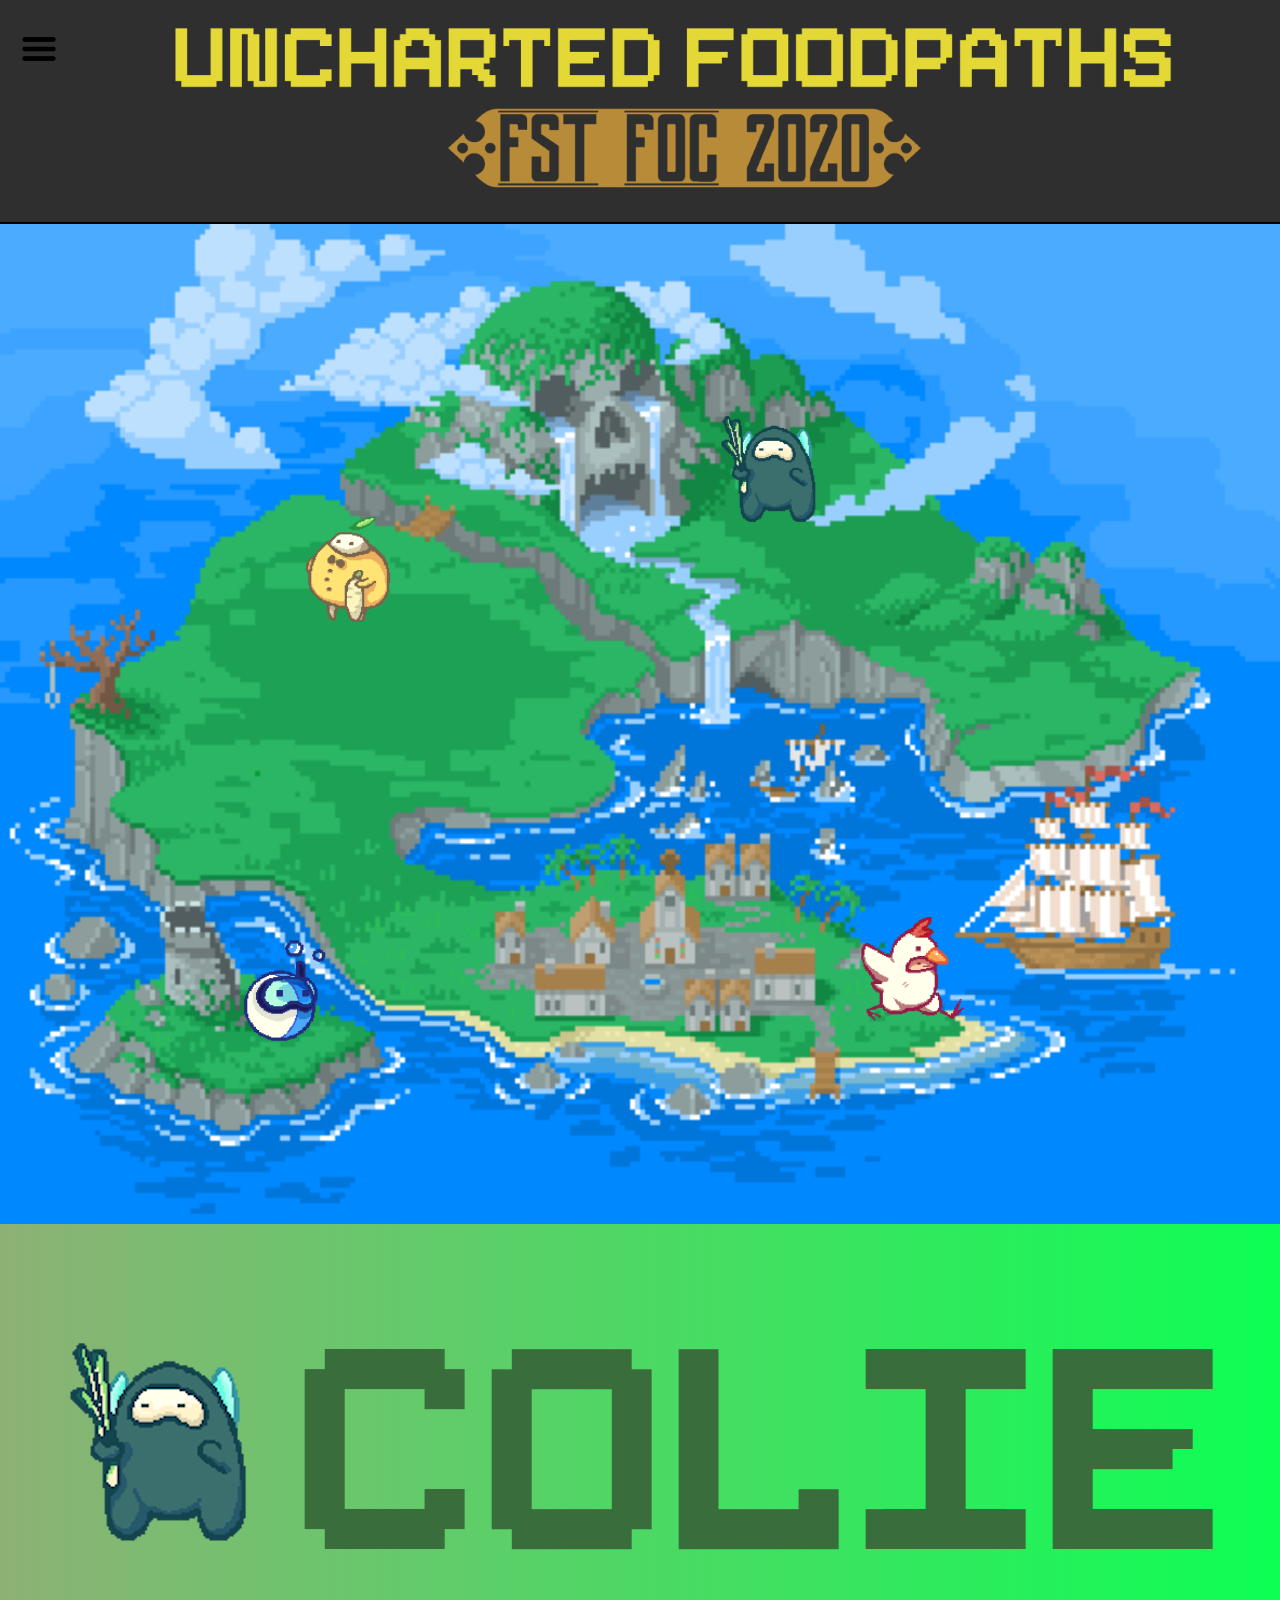
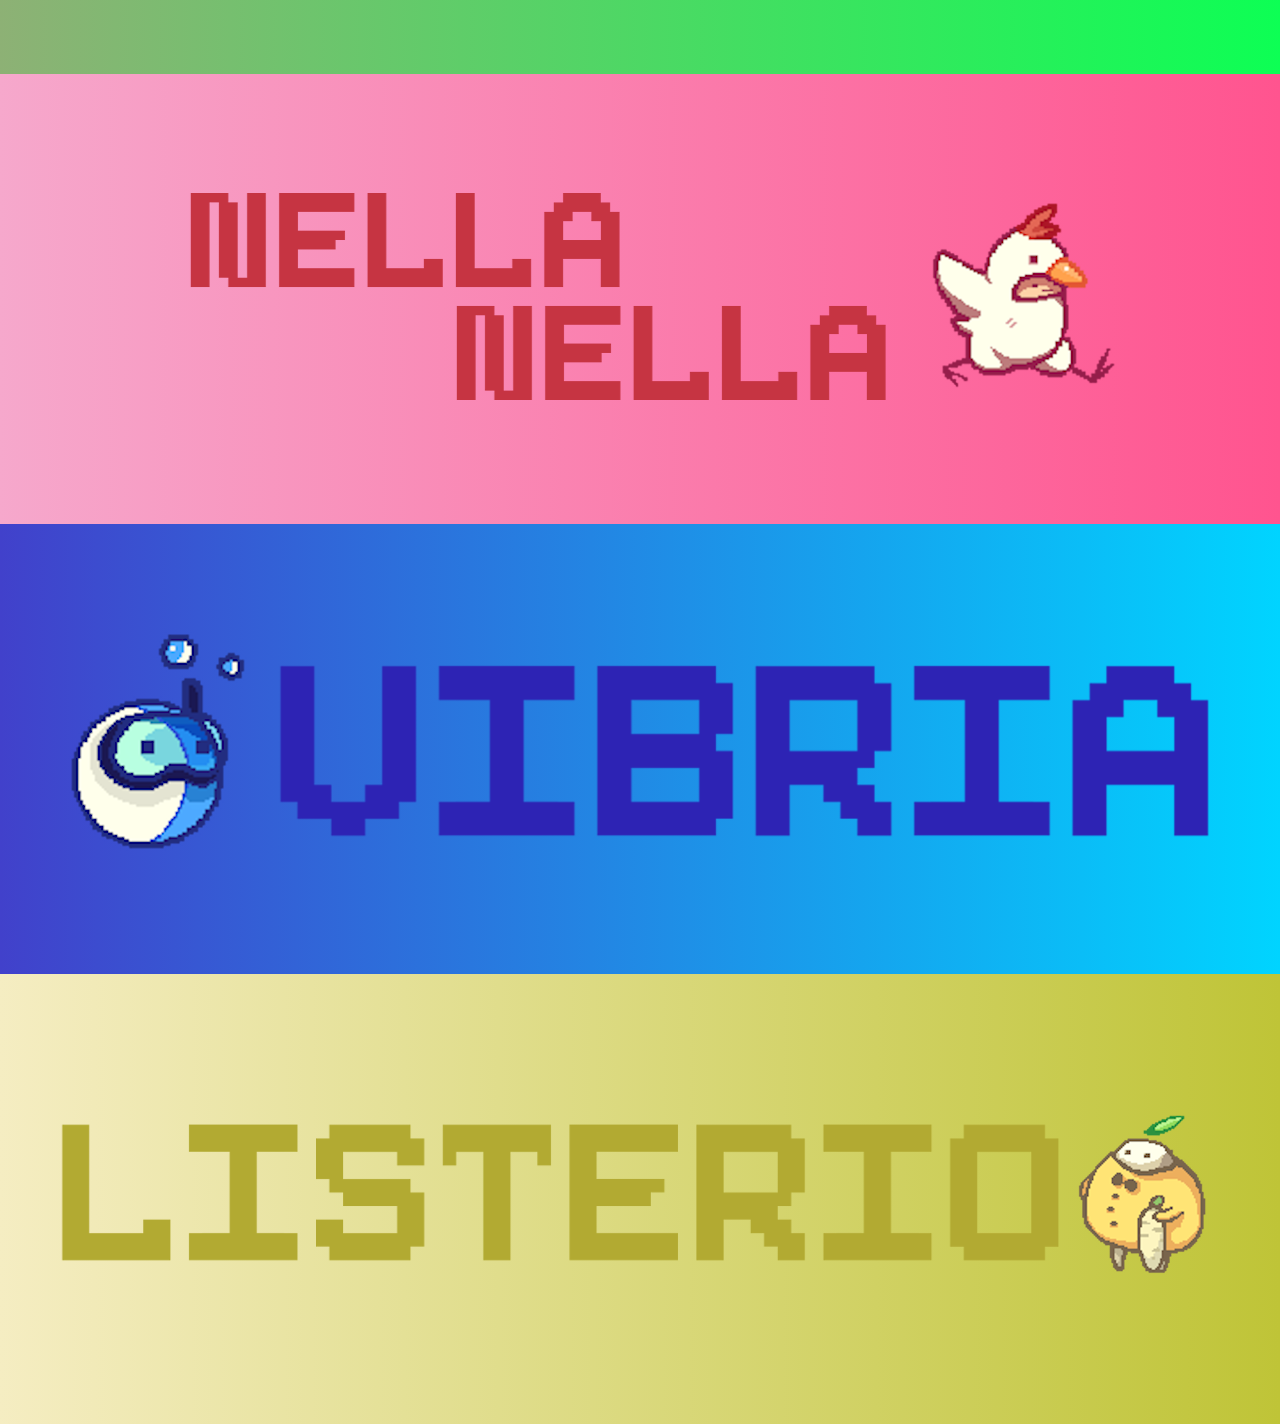
<file: index.html>
<!DOCTYPE html>
<html>
    <head>
        <title>FST FOC 2020</title>
        <meta charset="utf-8">
        <link rel="stylesheet" href="static/style-main.css">
        <link rel="stylesheet" href="static/sidebar.css">
    </head>

<body>

    <input type="checkbox" id='check'>
    <label for="check">
        <img src="static/images/hamburg.png" id="ham">
        <img src="static/images/x.png" id="cancel">
    </label>
    <div class="sidebar">
        <header>MENU</header>
        <ul>
            <li><a href="index.html"><span>Home</span></a></li>
            <li><a href="about.html"><span>About</span></a></li>
            <li><a href="scoreboard.html"><span>Scoreboard</span></a></li>
            <li><a href="activities.html"><span>Activities</span></a></li>
            <li><a href="gallery.html"><span>Gallery</span></a></li>
        </ul>
    </div>

<div class="mainbody">
    <div class='header-wrapper'>
        <div class='header'>
            <a href="index.html" class='uc'>
                <img src="static/images/foc-banner.png" alt="">
            </a>
        </div>
    </div>

    <div class='bannerstart'>
        <div class='map-wrapper'>
            <img src="static/images/island.png" alt="no" class='map'>

            <a href="colie.html">
                <img src="static/images/colie.PNG" alt="no" class='colieicon icon'>
            </a>

            <a href="nella.html">
                <img src="static/images/nella.PNG" alt="no" class='nellaicon icon'>
            </a>

            <a href="vibria.html">
                <img src="static/images/vibria.PNG" alt="no" class='vibriaicon icon'>
            </a>

            <a href="listerio.html">
                <img src="static/images/listerio.PNG" alt="no" class='listerioicon icon'>
            </a>
        </div>
        
        <div class='banner-wrapper colie'>
            <a href="colie.html">
                <img src="static/images/coliebanner.png" alt="s" class='banner'>
            </a>
        </div>

        <div class='banner-wrapper nella'>
            <a href="nella.html">        
                <img src="static/images/nellabanner.png" alt="s" class='banner'>
            </a>
        </div>

        <div class='banner-wrapper vibria'>
            <a href="vibria.html">            
                <img src="static/images/vibriabanner.png" alt="s" class='banner'>         
            </a>
        </div>

        <div class='banner-wrapper listerio'>
            <a href="vibria.html">
                <img src="static/images/listeriobanner.png" alt="s" class='banner'>
            </a>
        </div>
    </div>

</div>

</body>
</html>
</file>
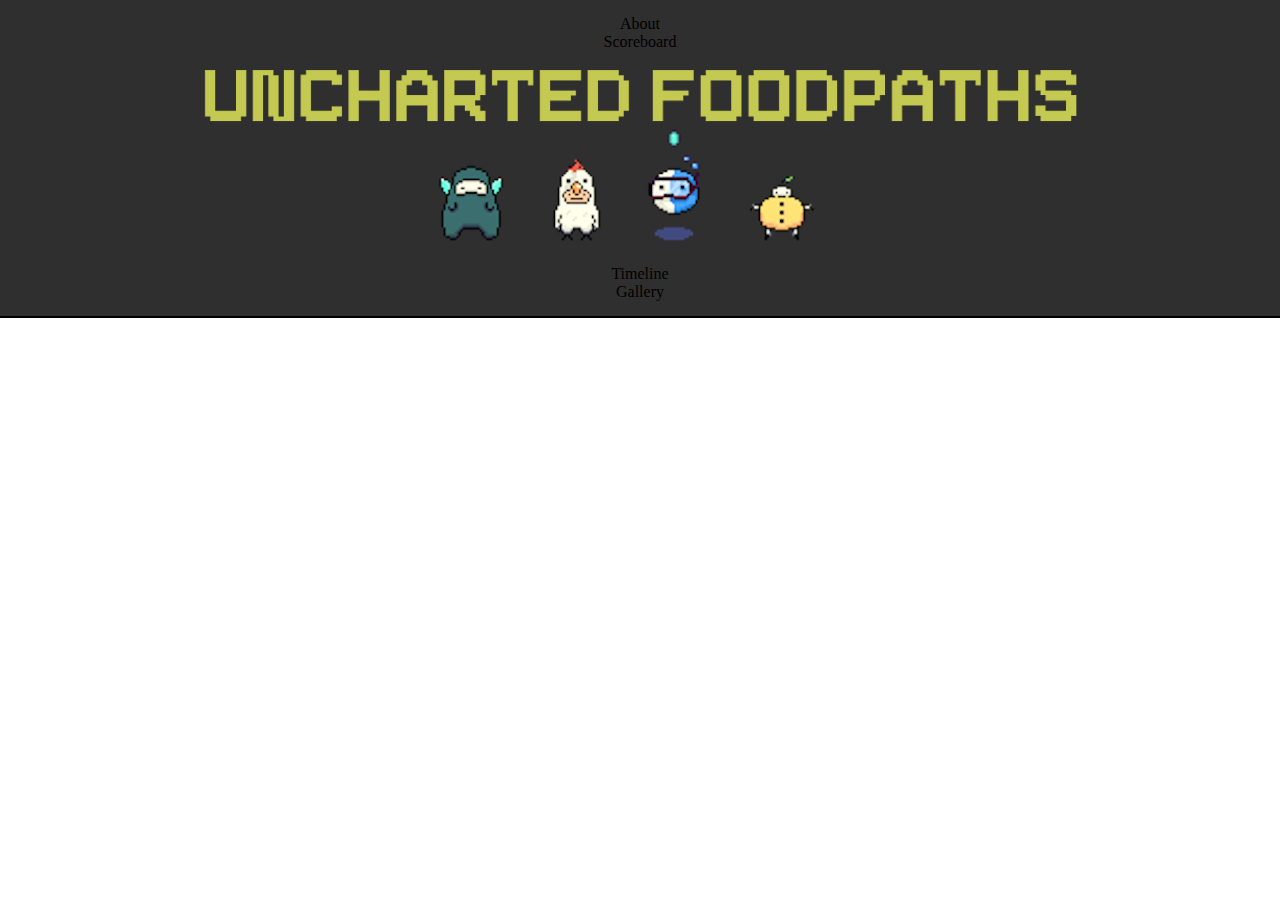
<file: about.html>
<!DOCTYPE html>
<html>
    <head>
        <title>FST FOC 2020</title>
        <meta charset="utf-8">
        <link rel="stylesheet" href="static/style-main.css">
    </head>

    <body>
        <div class='header-wrapper'>
        <div class='header'>
            <div class='text-buttons'>
            <a href="about.html" class='button'>
                <div class='button-wrapper'>
                    <div class='button-txt'>About</div>
                </div>
            </a>
            <a href='scoreboard.html' class='button'>
                    <div class='button-wrapper'>
                        <div class='button-txt'>Scoreboard</div>
                    </div>
            </a>
            </div>
            
            <a href="index.html" class='uc'>
                <div><img src="static/images/uncharted.png" alt="" class='uncharted'></div>
            </a>
            
            <div class='text-buttons'>
            <a href="timeline.html" class='button'>
                <div class='button-wrapper'>
                    <div class='button-txt'>Timeline</div>
                </div>
            </a>

            <a href="gallery.html" class='button'>
                <div class='button-wrapper'>
                    <div class='button-txt'>Gallery</div>
                </div>
            </a>
            </div>
        </div>
    </div>
    </body>
</html>
</file>
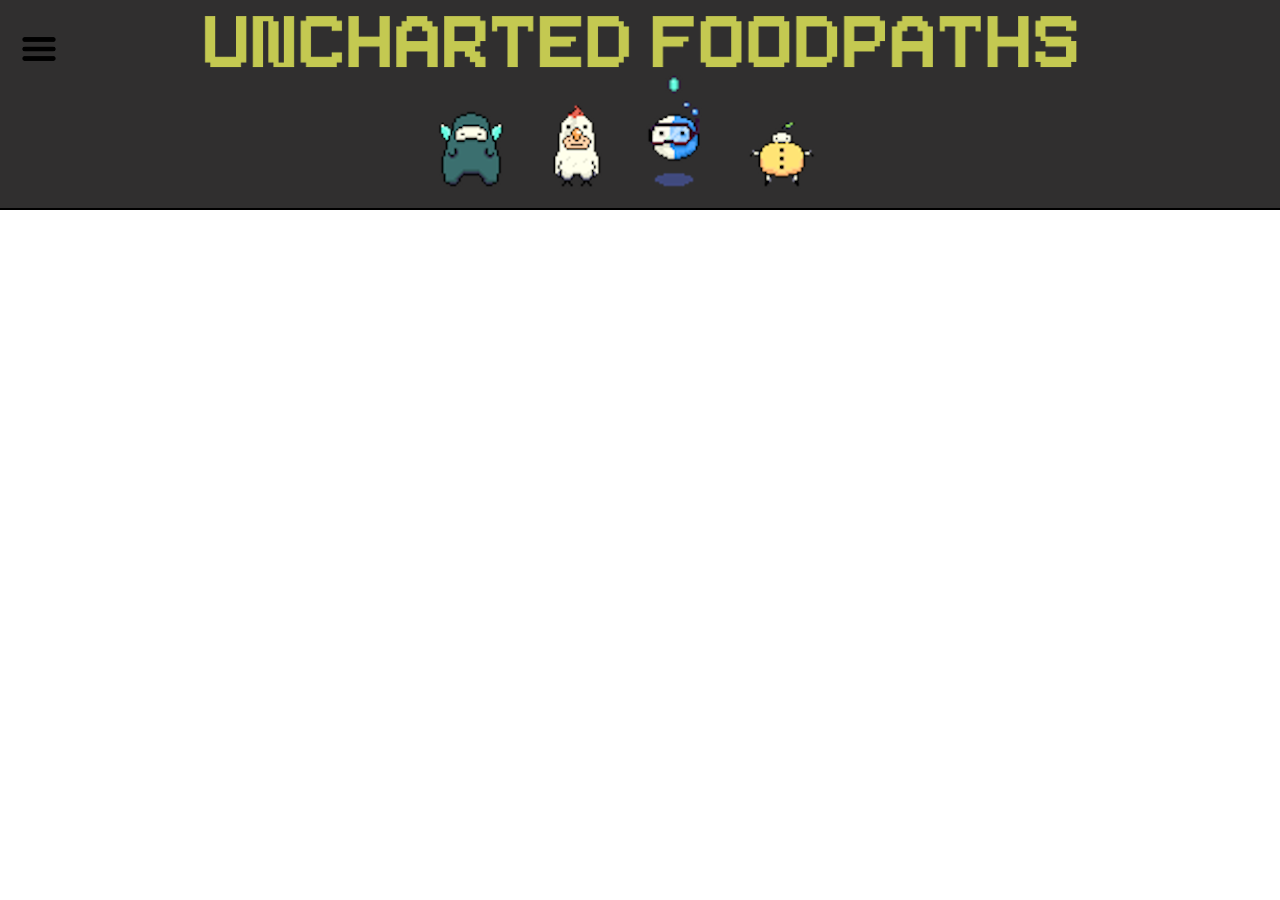
<file: activities.html>
<!DOCTYPE html>
<html>
    <head>
        <title>FST FOC 2020</title>
        <meta charset="utf-8">
        <link rel="stylesheet" href="static/style-main.css">
        <link rel="stylesheet" href="static/sidebar.css">
    </head>

<body>

    <input type="checkbox" id='check'>
    <label for="check">
        <img src="static/images/hamburg.png" id="ham">
        <img src="static/images/x.png" id="cancel">
    </label>
    <div class="sidebar">
        <header>MENU</header>
        <ul>
            <li><a href="index.html"><span>Home</span></a></li>
            <li><a href="about.html"><span>About</span></a></li>
            <li><a href="scoreboard.html"><span>Scoreboard</span></a></li>
            <li><a href="activities.html"><span>Activities</span></a></li>
            <li><a href="gallery.html"><span>Gallery</span></a></li>
        </ul>
    </div>

<div class="mainbody">
    <div class='header-wrapper'>
        <div class='header'>
            <a href="index.html" class='uc'>
                <img src="static/images/uncharted.png" alt="" class='uncharted'>
            </a>
        </div>
    </div>

</div>
</body>
</html>
</file>
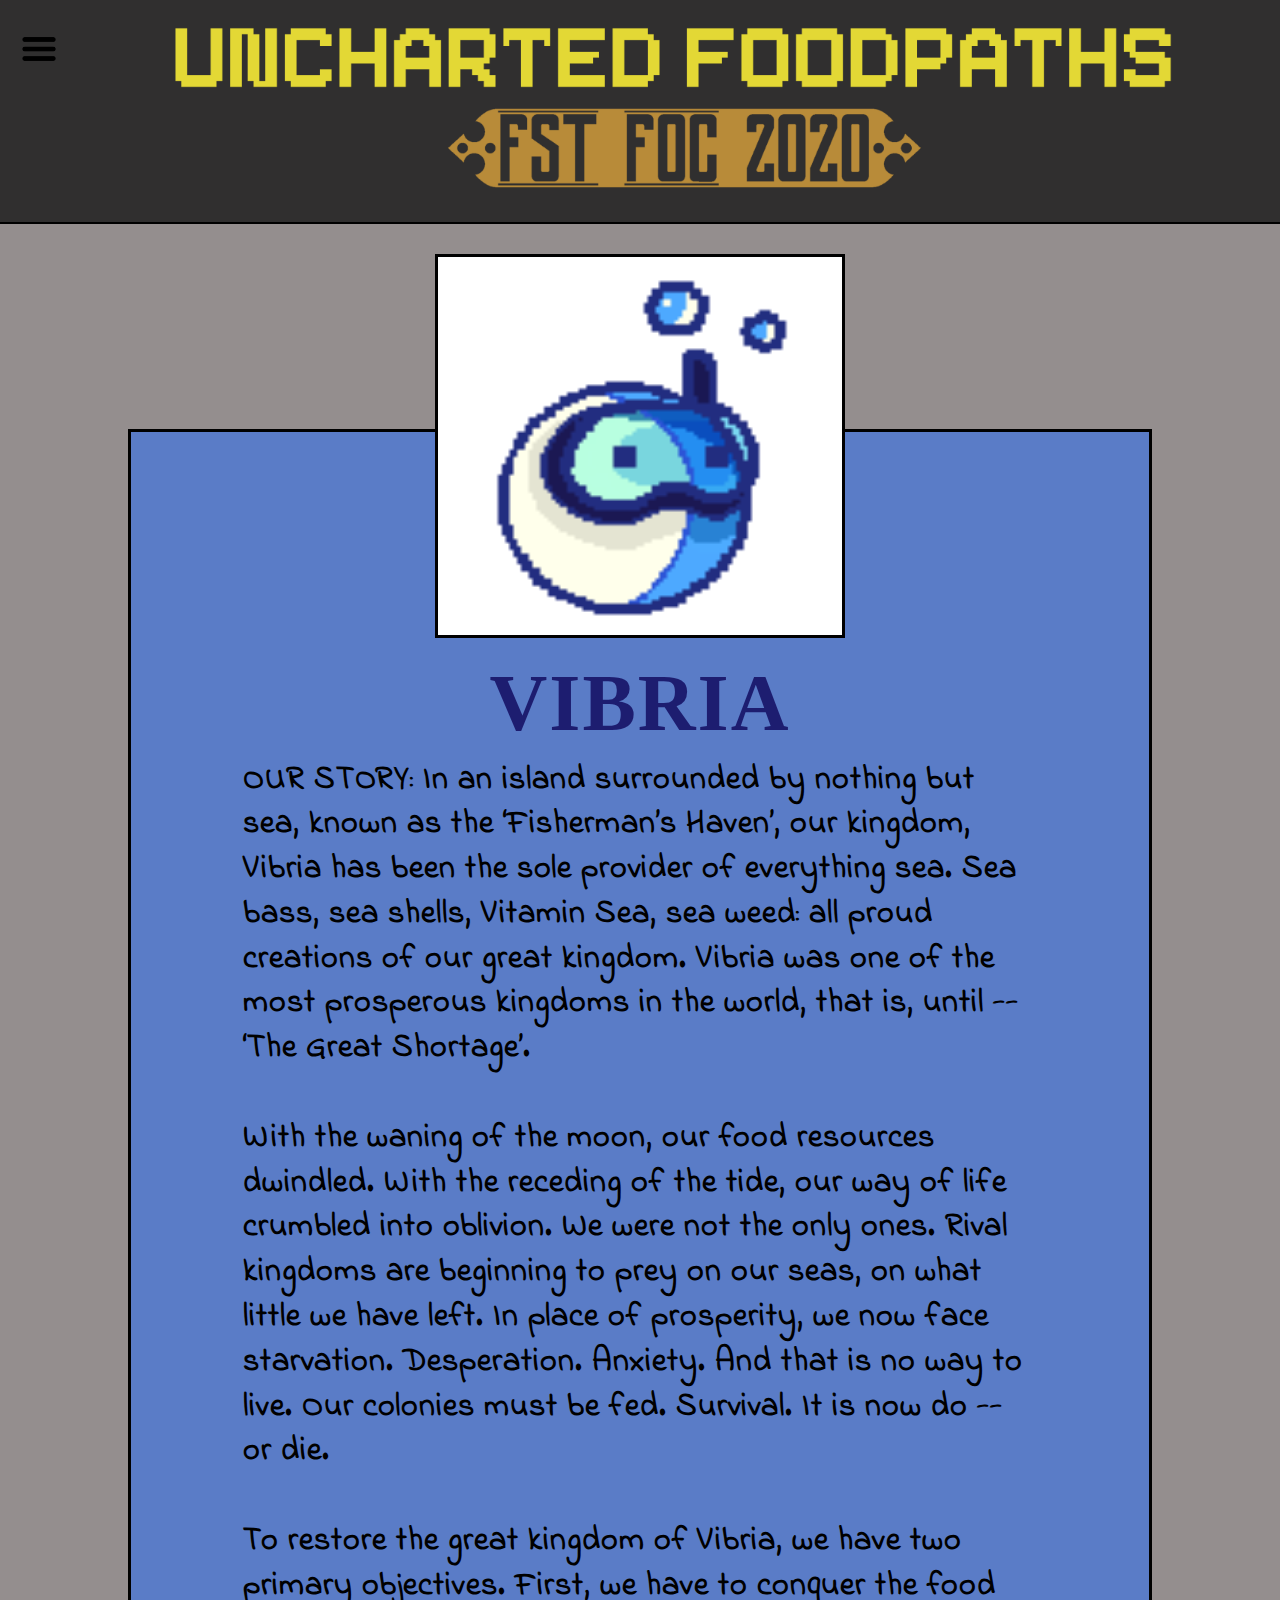
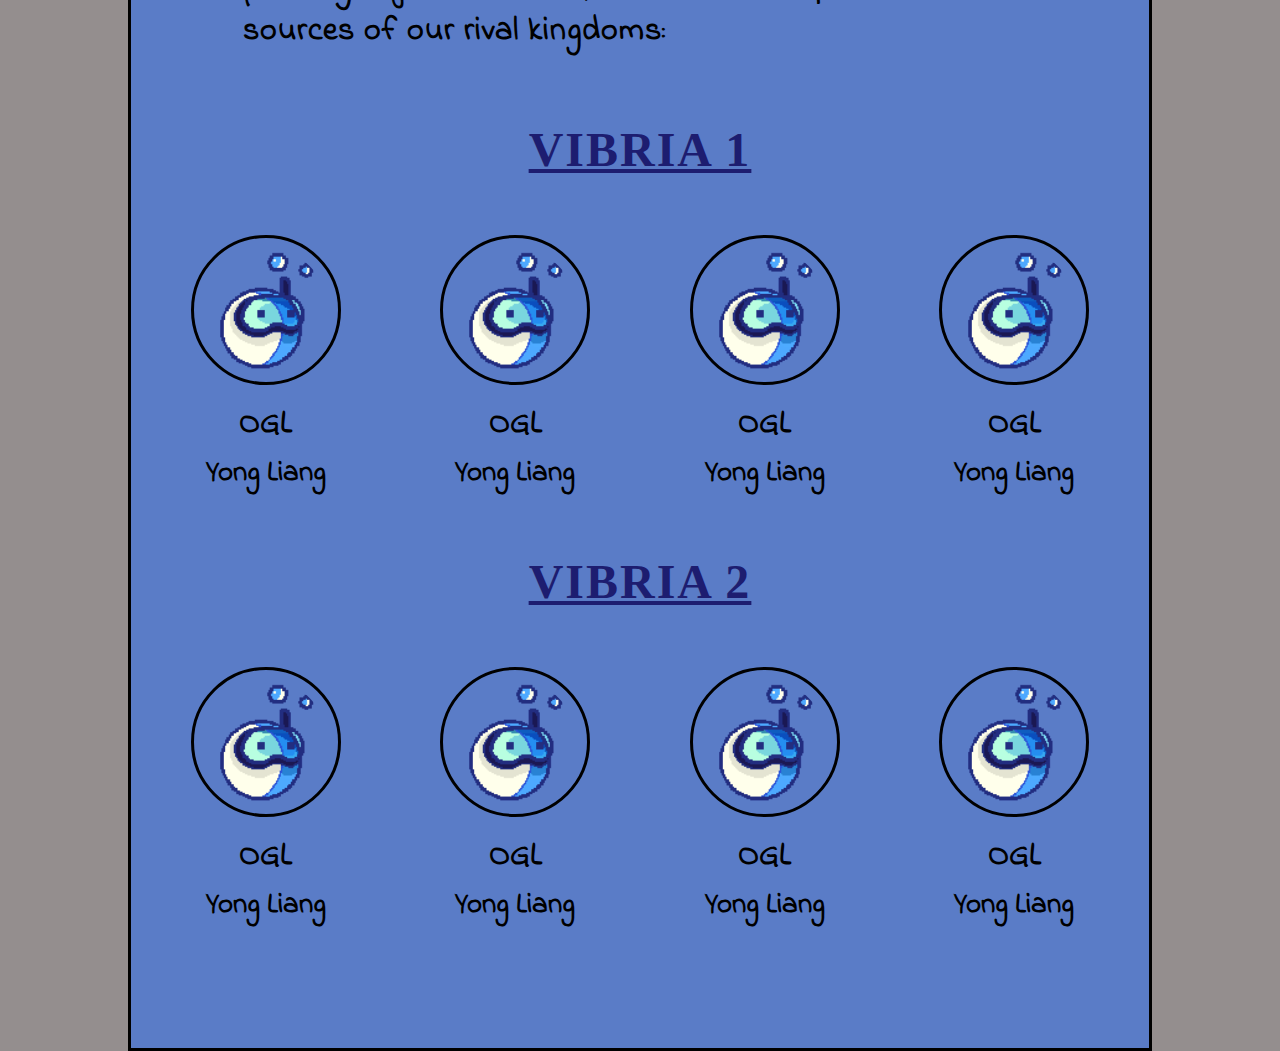
<file: colie.html>
<!DOCTYPE html>
<html>
    <head>
        <title>FST FOC 2020</title>
        <meta charset="utf-8">
        <link rel="stylesheet" href="static/style-main.css">
        <link rel="stylesheet" href="static/sidebar.css">
        <link rel="stylesheet" href="static/style-profile.css">
        <link href="https://fonts.googleapis.com/css2?family=Indie+Flower&family=Permanent+Marker&display=swap" rel="stylesheet">
    </head>

<body>

    <input type="checkbox" id='check'>
    <label for="check">
        <img src="static/images/hamburg.png" id="ham">
        <img src="static/images/x.png" id="cancel">
    </label>
    <div class="sidebar">
        <header>MENU</header>
        <ul>
            <li><a href="index.html"><span>Home</span></a></li>
            <li><a href="about.html"><span>About</span></a></li>
            <li><a href="scoreboard.html"><span>Scoreboard</span></a></li>
            <li><a href="activities.html"><span>Activities</span></a></li>
            <li><a href="gallery.html"><span>Gallery</span></a></li>
        </ul>
    </div>

<div class="mainbody">
    <div class='header-wrapper'>
        <div class='header'>
            <a href="index.html" class='uc'>
                <img src="static/images/foc-banner.png" alt="" class='uncharted'>
            </a>
        </div>
    </div>

    <div class="profile-wrapper">
        <div class="floating-space"></div>
        <img src="static/images/vibria.PNG" id='mascot'>
        <div class="floating-space"></div>
        
        <div class="spacing-mascot"></div>
        <div class="profile-content-wrapper" id="vibria-content">
            <div class="profile-space"></div>
                <h1>VIBRIA</h1>
                <div class="profile-content">
                    OUR STORY: In an island surrounded by nothing but sea, known as the ‘Fisherman’s Haven’, our kingdom, Vibria has been the sole provider of everything sea. 
                    Sea bass, sea shells, Vitamin Sea, sea weed: all proud creations of our great kingdom. 
                    Vibria was one of the most prosperous kingdoms in the world, that is, until -- ‘The Great Shortage’.
                    <br><br>
                    With the waning of the moon, our food resources dwindled. 
                    With the receding of the tide, our way of life crumbled into oblivion. We were not the only ones. 
                    Rival kingdoms are beginning to prey on our seas, on what little we have left. 
                    In place of prosperity, we now face starvation. Desperation. Anxiety. 
                    And that is no way to live. Our colonies must be fed. Survival. It is now do -- or die.
                    <br><br> 
                    To restore the great kingdom of Vibria, we have two primary objectives. 
                    First, we have to conquer the food sources of our rival kingdoms: 
                </div>

                <div class='profile-photo-wrapper'>
                    <h1>VIBRIA 1</h1>
                    <div class="profile-photos-float">
                        <div class="profile-photo-box">
                            <img src='static/images/vibria.PNG'>
                            <div class="role">OGL</div>
                            <div class="name">Yong Liang</div>
                        </div>

                        <div class="profile-photo-box">
                            <img src='static/images/vibria.PNG'>
                            <div class="role">OGL</div>
                            <div class="name">Yong Liang</div>
                        </div>

                        <div class="profile-photo-box">
                            <img src='static/images/vibria.PNG'>
                            <div class="role">OGL</div>
                            <div class="name">Yong Liang</div>
                        </div>

                        <div class="profile-photo-box">
                            <img src='static/images/vibria.PNG'>
                            <div class="role">OGL</div>
                            <div class="name">Yong Liang</div>
                        </div>
                    </div>                       
                </div>

                <div class='profile-photo-wrapper'>
                    <h1>VIBRIA 2</h1>
                    <div class="profile-photos-float">
                        <div class="profile-photo-box">
                            <img src='static/images/vibria.PNG'>
                            <div class="role">OGL</div>
                            <div class="name">Yong Liang</div>
                        </div>

                        <div class="profile-photo-box">
                            <img src='static/images/vibria.PNG'>
                            <div class="role">OGL</div>
                            <div class="name">Yong Liang</div>
                        </div>

                        <div class="profile-photo-box">
                            <img src='static/images/vibria.PNG'>
                            <div class="role">OGL</div>
                            <div class="name">Yong Liang</div>
                        </div>

                        <div class="profile-photo-box">
                            <img src='static/images/vibria.PNG'>
                            <div class="role">OGL</div>
                            <div class="name">Yong Liang</div>
                        </div>
                    </div>                       
                </div>
                
                <div class="spacing-profile-photo"></div>
            </div>
        </div>       
    </div>

</div>
</body>
</html>
</file>
<file: static/style-main.css>
* {
    box-sizing: border-box;
}

html {
    margin:0;
}

body {
    margin: 0;
}

.map-wrapper {
    height: 1000px;
    width: 100%;
    position: relative;
}

.map {
    height: 100%;
    width:100%;
    margin-left: auto;
    margin-right: auto;
}

.banner-wrapper  a {
    display: table-cell;
    vertical-align: middle;
    
}

.bannerstart {
    width:100%;
    height: auto;
    text-align: center;
}

.banner-wrapper {
    height: 50vh;
    width: 100%;
    display: table;
    text-align: center;
    margin-left: auto;
    margin-right: auto;
    padding: 0 25px;
}

.banner {
    max-height:40vh;
    min-width: 80%;
    max-width: 100%;
}


.colie {
    background: rgb(75,67,221);
    background: linear-gradient(90deg, rgba(75,67,221,1) 0%, rgba(141,177,117,1) 0%, rgba(13,255,84,1) 100%);
}

.colieicon {
    position: absolute;
    bottom:70%;
    left: 56%; 
}

.nella {
    background: rgb(75,67,221);
    background: linear-gradient(90deg, rgba(75,67,221,1) 0%, rgba(177,117,146,1) 0%, rgba(246,168,204,1) 0%, rgba(255,84,143,1) 100%);
}

.nellaicon {
    position: absolute;
    bottom:20%;
    left: 67%; 
}

.vibria {
    background: rgb(75,67,221);
    background: linear-gradient(90deg, rgba(75,67,221,1) 0%, rgba(65,65,203,1) 0%, rgba(0,212,255,1) 100%);
}

.vibriaicon {
    position: absolute;
    bottom:18%;
    left: 18%; 
}

.listerio {
    background: rgb(75,67,221);
    background: linear-gradient(90deg, rgba(75,67,221,1) 0%, rgba(177,117,146,1) 0%, rgba(245,237,194,1) 0%, rgba(191,196,55,1) 100%);

}

.listerioicon {
    position: absolute;
    bottom:60%;
    left: 23%; 
}

.icon {
    transition: transform 0.2s;
    height: 12vmin;
    width: 12vmin;

}

.icon:hover{
    transform: translate(0,-20%);
    cursor: pointer;
}


.map-wrapper a {
    text-decoration: none;
}

/* header */
.header-wrapper {
    text-align: center;
    width: 100%;
    background-color: rgb(48, 47, 47);
    padding: 15px;
    border-bottom: 2px solid black;
    display: table;
    height: 150px;
}

.header {
    display: table;
    text-align: center;
    height: 100px;
    width: 90%;
    margin-left: auto;
    margin-right: auto;
}

.header a {
    text-decoration: none;
    color: black;
    
}

.uc {
    width:50%;
    padding: 10px 20px;
    margin-left: auto;
    margin-right: auto;
}


.uc img{
    min-height: 10vw;
    max-width: 100%
}


/**/
.mainbody {
    background-color: rgb(148, 142, 142);
}
</file>
<file: static/sidebar.css>
* {
    padding: 0; /* IMPT to remove list indent */
    margin:0;
    text-decoration: none;
    box-sizing: border-box;
}

@media (min-width:1000px) {
    .sidebar ul a , .sidebar header{
        font-size: 2vw;
    }

    label #ham, label #cancel {
        width: 3vw;
        height: 3vw;
    }
}

@media (max-width: 999px) {
    .sidebar ul a , .sidebar header{
        font-size: 2.5vh;
    }

    label #ham, label #cancel {
        width: 3vh;
        height: 3vh;
    }

}

.sidebar {
    position: fixed; /**/
    width:40vw; /* set width */
    left: -40vw; /* = negative width */
    height: 100%; /**/
    background-color: burlywood;
    transition: all 0.5s ease; /* on any element change, transition 0.5s */
    border-right: 2px solid rgb(59, 58, 58);
    font-weight: 1000;
}

.sidebar header {
    height: 25vh; /**/
    line-height: 25vh; /* center text vert */
    text-align: center; /**/
    background-color: brown;
    color: white;
    border-bottom: 2px solid black;
}


.sidebar ul a {
    display: block; /**/
    width: 100%;/**/
    height: 100%;/* 100% of li */
    color: black;
    line-height: 15vh;/* center */
    border-top: 0.5px solid rgb(194, 194, 194);
    border-bottom: 1px solid black;
    transition: 0.5s; /* all transition timings same */
    
}

li {
    text-align: center;
}

/* button hover */
.sidebar ul a:hover {
    background-color: indianred;
} 

/* poof checkbox */
#check {
    display: none;
}

/* menu toggle/close buttons */
label #ham, label #cancel {
    cursor: pointer;/**/
    /*width: 3vh;*/
    /*height: 3vh; placed in media for now*/
    position: fixed;/* for menu to follow u, absolute if menu at top only */
    z-index: 999; /**/
}

/* open menu btn */
label #ham {
    top: 30px;/* dist of button from top*/
    left: 20px; /* position of menu btn when CLOSED */
    transition: all 0.5s; /**/ 
}

label #cancel {
    left: 20px; 
    top: -10vw; /* close button on left of viewport: HIDDEN */
    transition: all 0.5s ease;
}

#check:checked ~ .sidebar {
    left:0; /* aligh sidebar to left screen */
}

#check:checked ~ label #ham {
    opacity: 0; /* open menu btn disappear */
    left:220px;
    pointer-events: none; /* prevent clicking of btn*/
}

#check:checked ~ label #cancel {
    top: 30px;/* dist of button from top*/
}

/* shift content right on sidebar open */
.mainbody {
    transition: all 0.5s;
}

#check:checked ~ .mainbody {
    margin-left: 40vw;
}




/* basic html
<input type="checkbox" id="check">
    <label for="check">
      <i class="fas fa-bars" id="btn"></i>
      <i class="fas fa-times" id="cancel"></i>
    </label>
    <div class="sidebar">
    <header>My App</header>
  <ul>
<li><a href="#"><i class="fas fa-qrcode"></i>Dashboard</a></li>
<li><a href="#"><i class="fas fa-link"></i>Shortcuts</a></li>
<li><a href="#"><i class="fas fa-stream"></i>Overview</a></li>
<li><a href="#"><i class="fas fa-calendar-week"></i>Events</a></li>
<li><a href="#"><i class="far fa-question-circle"></i>About</a></li>
<li><a href="#"><i class="fas fa-sliders-h"></i>Services</a></li>
<li><a href="#"><i class="far fa-envelope"></i>Contact</a></li>
</ul>
</div>
<section></section>
*/
</file>
<file: static/style-profile.css>
* {
    box-sizing: border-box;
}

.profile-wrapper {
    width: 80%;
    height: auto;
    margin: 0 auto;
    position: relative;
    margin-top: 30px;
}

.spacing-mascot {
    width: 100%;
    height: 175px;
}



.profile-content-wrapper {
    width: 100%;
    height: auto;
    border: 3px solid black;
    padding: 20px 0;
}

.profile-content-wrapper h1 {
    font-family: 'Permanent Marker', cursive;
    color: rgb(29, 29, 112);
    margin: 0 auto;
    text-align: center;
    font-size: 5em;
    letter-spacing: 2px;
}

#vibria-content {
    background-color: rgb(90, 124, 199);
}

.profile-space {
    clear: both;
    height: 20px;
    width: 100%;
}

.profile-content {
    width: 80%;
    height: auto;
    padding: 10px;
    text-align: left;
    margin: 0 auto;
    font-family: 'Indie Flower', cursive;
    line-height: 1.4em;
    letter-spacing: 1px;
    font-size: 2em;
    font-weight: 900;
}

.floating-space {
    width: 30%;
    height: 1px;
    float: left;
}

.profile-wrapper #mascot {
    float: left;
    width: 40%;
    height: 30vw;
    border: 3px solid black;
    padding: 10px;
    background-color: white;
}


.profile-photo-wrapper {
    width: 100%;
    height: auto;
    padding: 10px;
    clear: both;
}

.profile-photo-wrapper h1 {
    font-family: 'Permanent Marker', cursive;
    font-size: 3em;
    color: rgb(29, 29, 112);
    padding: 1em 0;
    text-decoration: underline;
}

.profile-photos-float {
    width: 100%;
}

.profile-photo-box {
    float: left;
    width: 25%;
    text-align: center;
}

.profile-photo-box img {
    border-radius: 50%;
    width: 150px;
    height: 150px;
    margin: 10px auto;
    padding: 10px;
    border: 3px solid black;
    display: inline-block;
}

.profile-photo-box div {
    text-align: center;
    padding: 2px;
    width: 80%;
    margin: 0 auto;
    font-family: 'Indie Flower', cursive;
}

.role {
    font-weight: 1000;
    font-size: 2em;
}

.name {
    font-weight: 600;
    font-size: 1.8em;
}

.spacing-profile-photo {
    clear: both;
    height: 100px;
    width: 100%;
}
</file>
